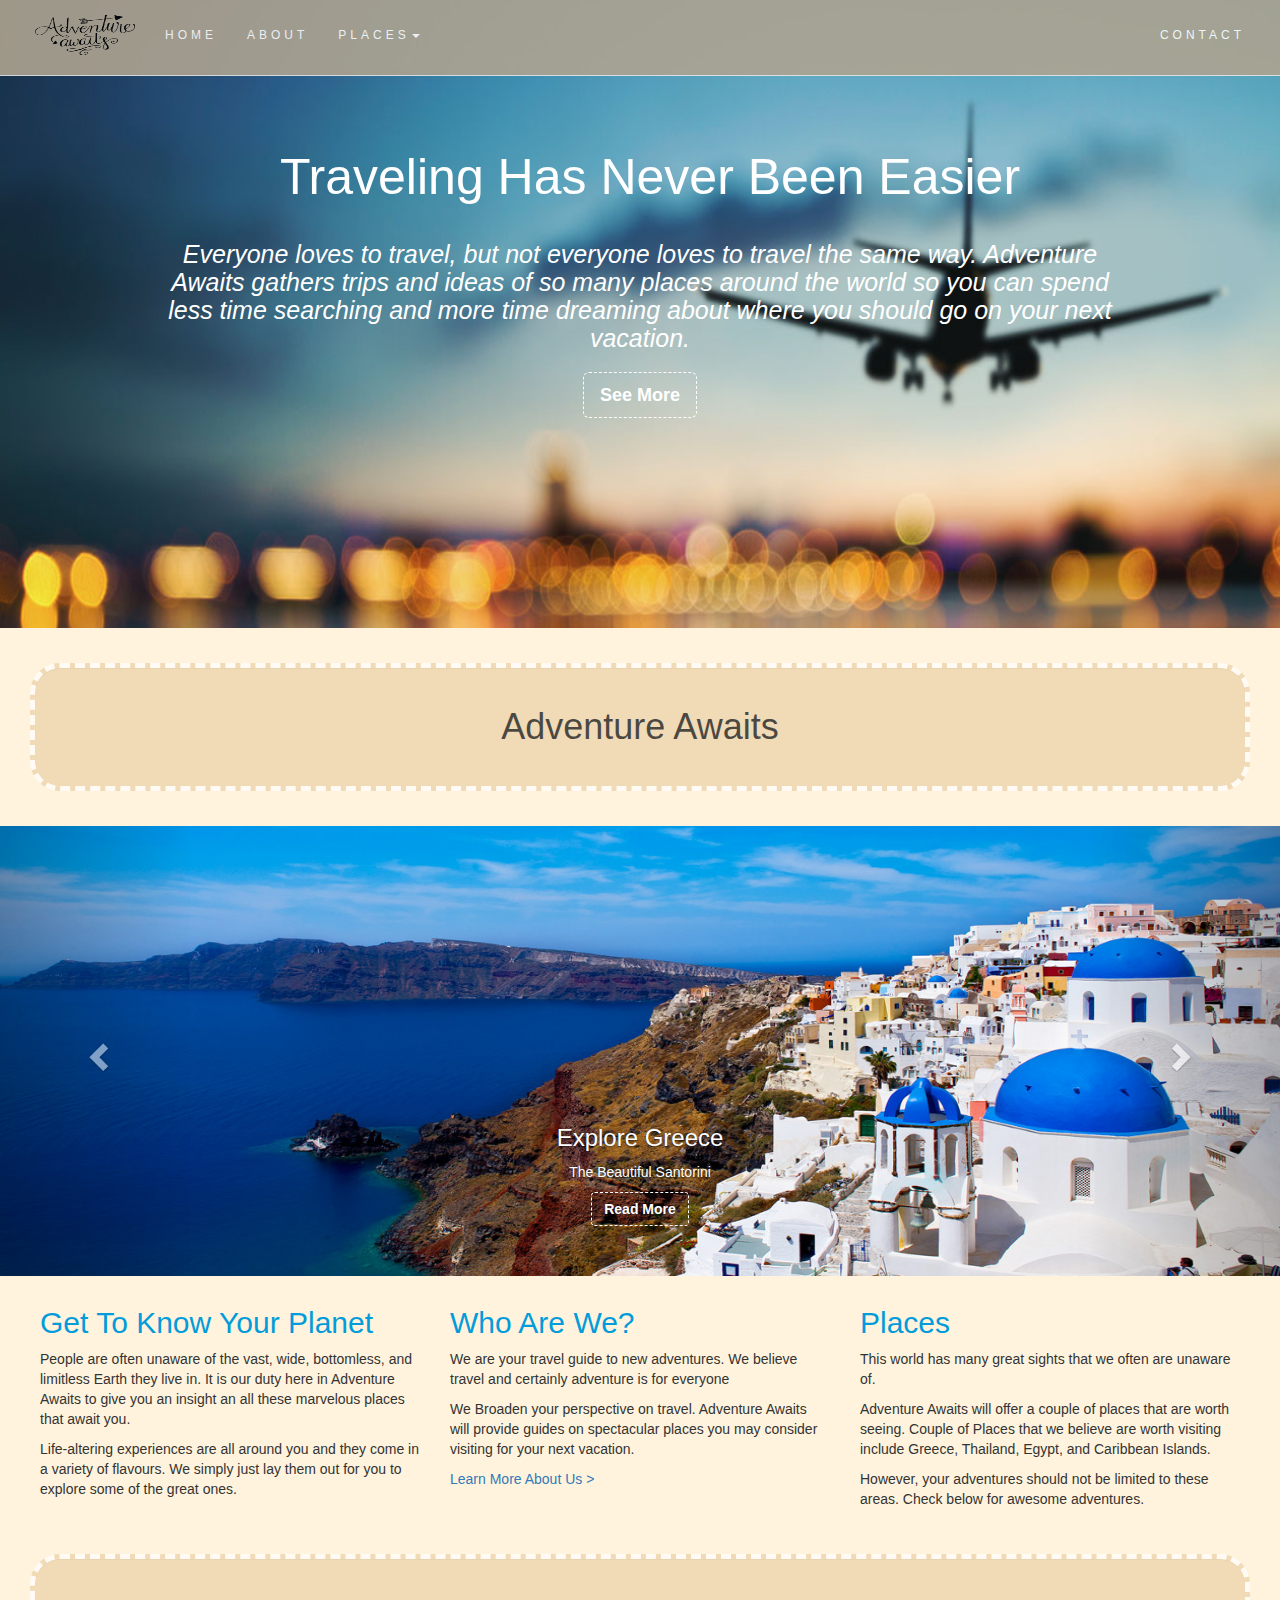
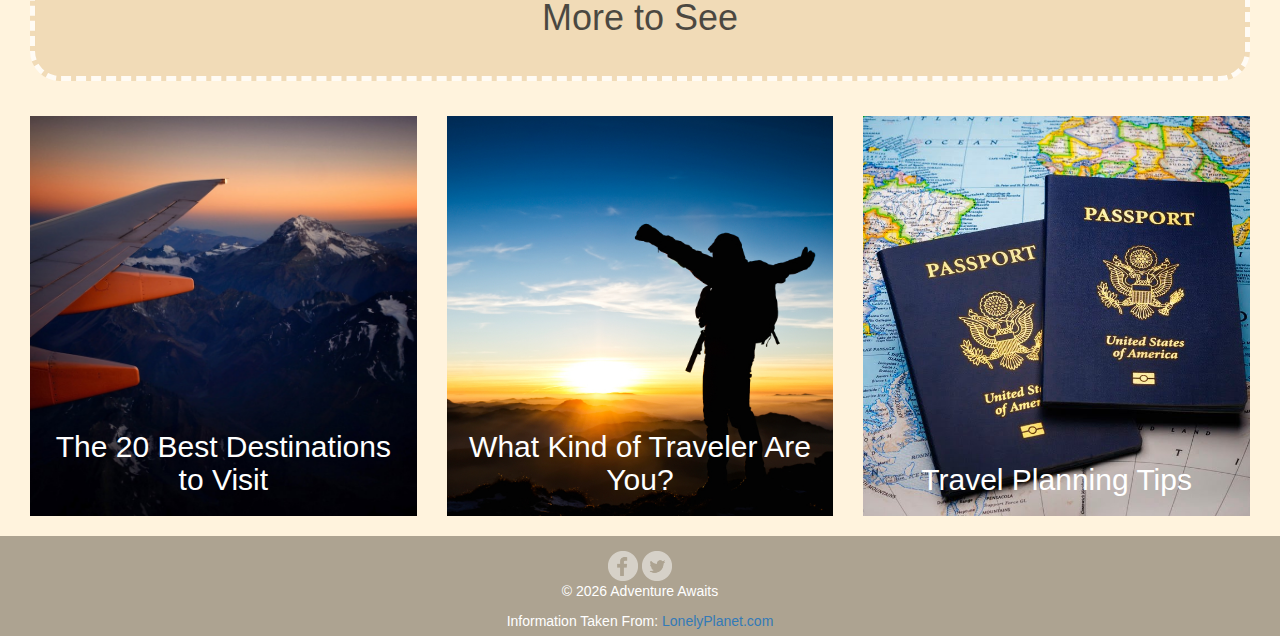
<file: index.html>
<!DOCTYPE html>
<html lang="en">
	<head>
		<meta charset="utf-8">
		<meta http-equiv="X-UA-Compatible" content="IE=edge">
		<meta name="viewport" content="width=device-width, initial-scale=1">
		<title>Adventure Awaits</title>
		<!-- Bootstrap -->
		<link href="css/bootstrap.css" rel="stylesheet">
		<link href="css/style.css" rel="stylesheet">
	<!-- HTML5 shim and Respond.js for IE8 support of HTML5 elements and media queries -->
	<!-- WARNING: Respond.js doesn't work if you view the page via file:// -->
	<!--[if lt IE 9]>
		  <script src="https://oss.maxcdn.com/html5shiv/3.7.2/html5shiv.min.js"></script>
		  <script src="https://oss.maxcdn.com/respond/1.4.2/respond.min.js"></script>
		<![endif]-->
	<!--script>
  (function() {
    var cx = '007002209191073016274:j_grna0kpts';
    var gcse = document.createElement('script');
    gcse.type = 'text/javascript';
    gcse.async = true;
    gcse.src = 'https://cse.google.com/cse.js?cx=' + cx;
    var s = document.getElementsByTagName('script')[0];
    s.parentNode.insertBefore(gcse, s);
  })();
</script>	

<gcse:search></gcse:search-->

	</head>
	<body>
		<div class="container-fluid">
			<nav class="navbar navbar-default navbar-fixed-top">
				<div class="container-fluid">
					<div class="navbar-header">
						<button type="button" class="navbar-toggle" data-toggle="collapse" data-target="#myNavbar">
							<span class="icon-bar"></span>
							<span class="icon-bar"></span>
							<span class="icon-bar"></span>
						</button>
						
						<a class="navbar-brand" href="index.html"><img height="40" width="100" src="images/icons/IMG-7809.PNG" alt="adventure"></a>
					</div>
					<div class="collapse navbar-collapse" id="myNavbar">
						<ul class="nav navbar-nav" >
							<li> <a href="index.html"> HOME </a></li>
							<li> <a href="about.html"> ABOUT </a></li>
							<li class="dropdown">
								<a class="dropdown-toggle" data-toggle="dropdown" href="#">PLACES<span class="caret"></span></a>
								<ul class="dropdown-menu">
									<li><a href="greece.html">Greece</a></li>
									<li><a href="thailand.html">Thailand</a></li>
									<li><a href="egypt.html">Egypt</a></li>
									<li><a href="caribbean.html">Caribbean Islands</a></li>
									<li class="divider"></li>
									<li><a href="https://www.expedia.com/" target="_blank">Book Now - Expedia</a></li>
								</ul>
							</li>
						</ul>
						<ul class="nav navbar-nav navbar-right">
							<li><a href="contact.html">CONTACT</a></li>
						</ul>
					</div><!--end of navbar-collapse-->
				</div><!--end of container-fluid-->
            </nav><!--end of nav-->
		</div><!--end of container-fluid navbar-->

		<div class="container-fluid">
			<div class="row" >
				<div class="col-xs-12" id="hero" style="padding-top: 80px">
					<h1 class="text-center" >Traveling Has Never Been Easier</h1>
					<p class="text-center" style="padding-bottom: 200px;"><em> Everyone loves to travel, but not everyone loves to travel the same way. Adventure Awaits gathers trips and ideas of so many places around the world so you can spend less time searching and more time dreaming about where you should go on your next vacation.</em> <br>
                    <a href="#start"> <button type="button" class="btn btn-default btn-lg" style="margin-top:20px;">See More</button></a>
                    </p>
                </div><!--end of col-->	
				<br>
			</div><!--end of row-->
			<div class="well" id="start">
				<h1>Adventure Awaits</h1>
			</div>
		</div><!--end of container-fluid hero-->
		
		<div class="carousel slide carousel-fade" data-ride="carousel" id="myCarousel" >
			<div class="carousel-inner">
				<div class="item active">
					<img src="images/greece/santorini-coastline-greece-tours.jpg" alt="greece">
					<div class="carousel-caption">
						<h3>Explore Greece</h3>
						<p>The Beautiful Santorini</p>
						<a href="greece.html"><button class="btn btn-default">Read More</button></a>
					</div>
				</div>

				<div class="item">
					<img src="images/thailand/thailand-beach.jpg" alt="thailand">
					<div class="carousel-caption">
						<h3>Best Of Thailand</h3>
						<p>Experience Nature & Culture Like You Never Have Before</p>
						<a href="thailand.html"><button class="btn btn-default">Read More</button></a>
					</div>							
				</div>		

				<div class="item">
					<img src="images/egypt/Egypt-207869.jpg" alt="egypt">
					<div class="carousel-caption">
						<h3>Egypt Unearthed</h3>
						<p>The Land Of Ancient Pharaohs</p>
						<a href="egypt.html"><button class="btn btn-default">Read More</button></a>
					</div>
				</div>		

				<div class="item">
					<img src="images/caribbean/puerto-plata-caribbean-island2.jpg" alt="islands">
					<div class="carousel-caption">
						<h3>The Caribbean Adventure</h3>
						<p>An Adventure Paradise</p>
						<a href="caribbean.html"><button class="btn btn-default">Read More</button></a>
					</div>
				</div>
			</div><!--End of Carousel inner-->

			<!-- Left and right controls -->
			<a class="left carousel-control" href="#myCarousel" data-slide="prev">
				<span class="glyphicon glyphicon-chevron-left"></span>
				<span class="sr-only">Previous</span>
			</a>
			<a class="right carousel-control" href="#myCarousel" data-slide="next">
				<span class="glyphicon glyphicon-chevron-right"></span>
				<span class="sr-only">Next</span>
			</a>

		</div><!--End of Carousel-->
		<div class="container-fluid" id="homepage">
			<div class="row" style="margin: 10px;">
				<div class="col-xs-12 col-sm-6 col-md-4">
					<h2>Get To Know Your Planet</h2>
					<p>People are often unaware of the vast, wide, bottomless, and limitless Earth they live in. It is our duty here in Adventure Awaits to give you an insight an all these marvelous places that await you.
					</p>
					<p>Life-altering experiences are all around you and they come in a variety of flavours. We simply just lay them out for you to explore some of the great ones.</p>
				</div><!--end of col-->	
				<div class="col-xs-12 col-sm-6 col-md-4">
					<h2 align="center">Who Are We?</h2>
					<p>We are your travel guide to new adventures. We believe travel and certainly adventure is for everyone</p>
					<p>We Broaden your perspective on travel. Adventure Awaits will provide guides on spectacular places you may consider visiting for your next vacation.</p>
					<a href="about.html" class="">Learn More About Us &gt;</a>
				</div><!--end of col-->				
				<div class="col-xs-12 col-sm-12 col-md-4">
					<h2>Places </h2>
					<p>This world has many great sights that we often are unaware of.</p>
					<p>Adventure Awaits will offer a couple of places that are worth seeing. Couple of Places that we believe are worth visiting include Greece, Thailand, Egypt, and Caribbean Islands.</p>
					<p>However, your adventures should not be limited to these areas. Check below for awesome adventures.</p>
				</div><!--end of col-->	
			</div><!--end of row-->
			
			<div class="well">
				<h1>More to See</h1>
			</div><!--end of well-->
			<div class="container-fluid">
                <div class="row">
                    <div class="col-sm-4 topPosts">
                        <div class="post-info" style="background: url(images/travel_to.jpg ) no-repeat center center; background-size: cover;">
                            <div class="inner"> 
                                <span class="post-type"></span>
                                <h2><a href="http://www.telegraph.co.uk/travel/lists/20-best-destinations-for-2017/">The 20 Best Destinations to Visit</a></h2> 
                            </div><!--end of inner-->
                        </div><!--end of post-info-->
                    </div><!--end of col topposts-->
                    <div class="col-sm-4 topPosts" >
                        <div class="post-info" style="background: url(images/mountain-adventure.jpg) no-repeat center center; background-size: cover;">
                            <div class="inner"> 
                                <span class="post-type"></span>
                                <h2><a href="https://theplanetd.com/start-here/">What Kind of Traveler Are You?</a></h2>
                            </div><!--end of inner-->
                        </div><!--end of post-info-->
                    </div><!--end of col topposts-->			
                    <div class="col-sm-4 topPosts">
                        <div class="post-info" style="background: url(images/passport.jpg) no-repeat center center; background-size: cover;">
                            <div class="inner"> 
                                <span class="post-type"></span>
                                <h2><a href="https://www.daveramsey.com/blog/5-steps-to-planning-memorable-vacation">Travel Planning Tips</a></h2> 
                            </div><!--end of inner-->
                        </div><!--end of post-info-->
                    </div><!--end of col topposts-->
                </div><!--end of row-->
			</div><!--end of container-fluid for cards-->
		</div><!--end of container-fluid for body-->
		
		<div class="footer">
			<img class="icons opacity" src="images/icons/WhiteIconFacebook.png" alt="facebook">
			<img class="icons opacity" src="images/icons/WhiteIconTwitter.png" alt="twitter">
			<br>
			<p>&copy; <span id="datetime"></span> Adventure Awaits</p>
            <p>Information Taken From: <a href="www.lonelyplanet.com" target="_blank">LonelyPlanet.com</a></p>
		</div><!--end of footer-->
	<!-- jQuery (necessary for Bootstrap's JavaScript plugins) -->
	<script src="js/jquery-1.11.3.min.js"></script>

	<!-- Include all compiled plugins (below), or include individual files as needed --> 
	<script src="js/bootstrap.js"></script>
	<script src="js/index.js"></script>
  </body><!--end of body-->
</html>
</file>
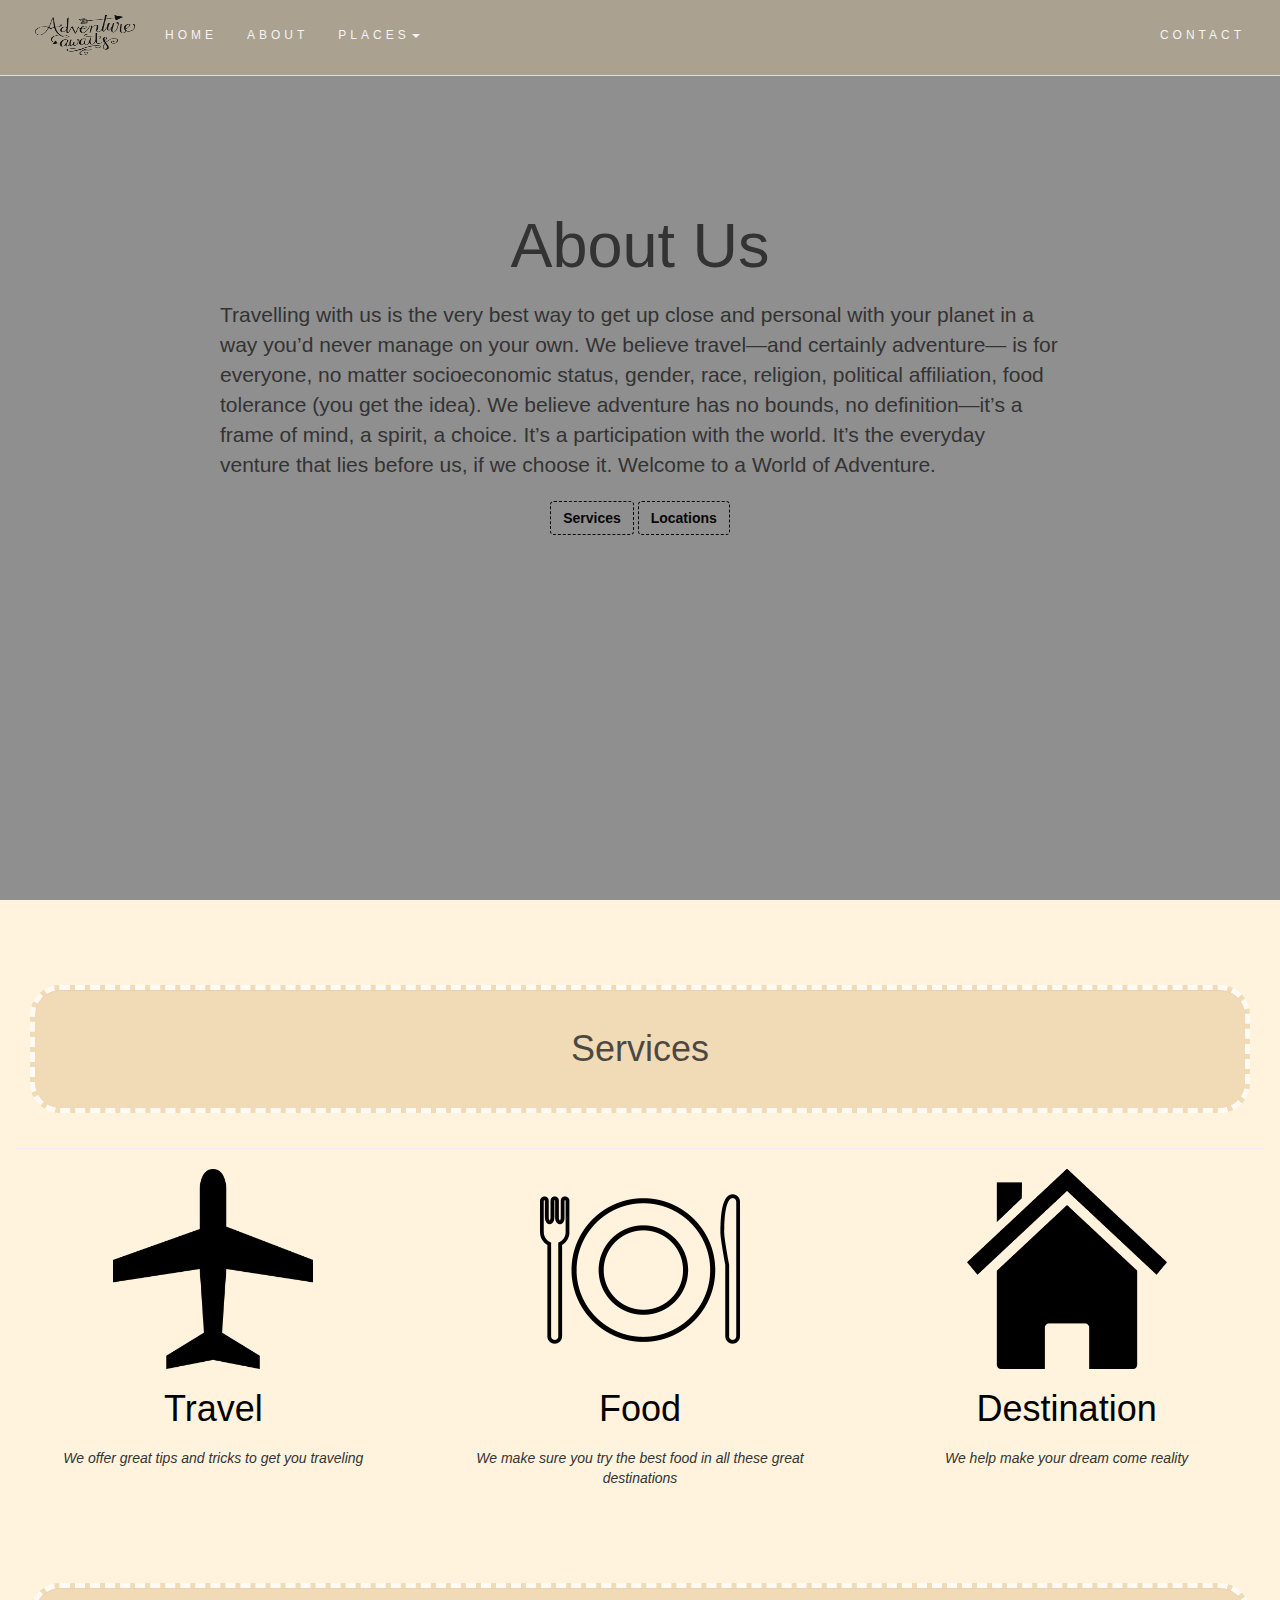
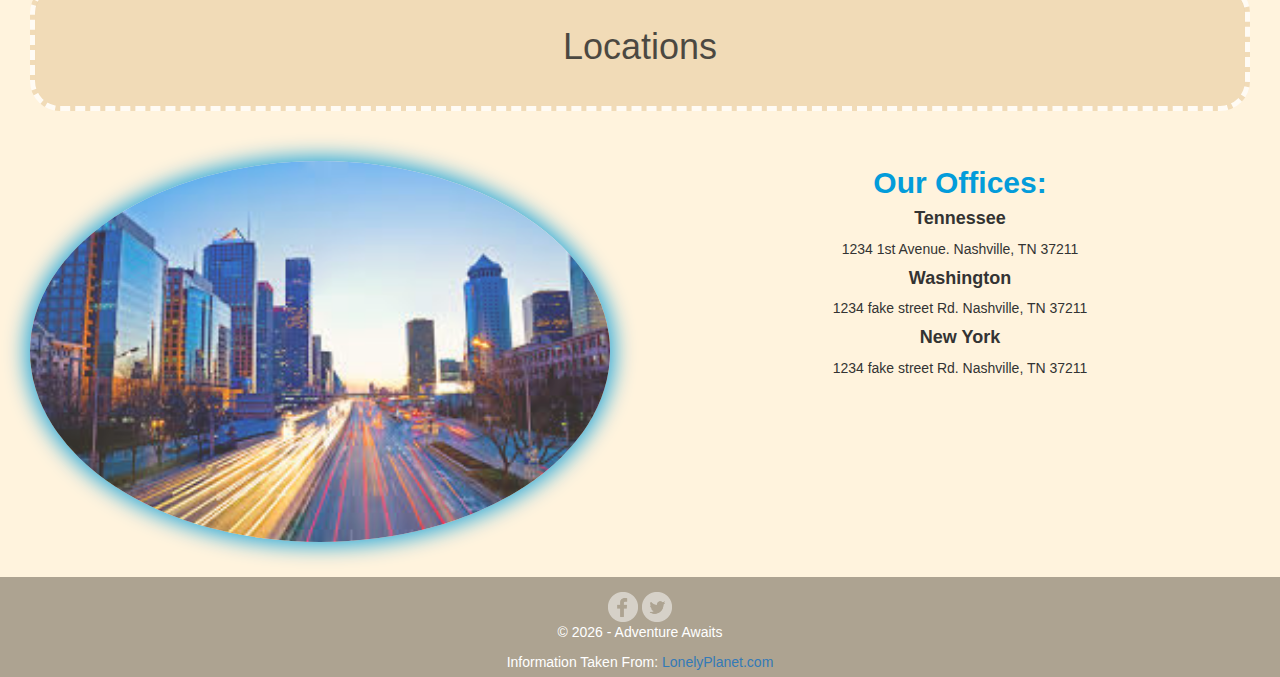
<file: about.html>
<!DOCTYPE html>
<html lang="en">
  <head>
    <meta charset="utf-8">
	<meta http-equiv="X-UA-Compatible" content="IE=edge">
	<meta name="viewport" content="width=device-width, initial-scale=1">
    <title>Adventure Awaits</title>
    <!-- Bootstrap -->
	<link href="css/bootstrap.css" rel="stylesheet">
	<link href="css/style.css" rel="stylesheet">
	<!-- HTML5 shim and Respond.js for IE8 support of HTML5 elements and media queries -->
	<!-- WARNING: Respond.js doesn't work if you view the page via file:// -->
	<!--[if lt IE 9]>
		  <script src="https://oss.maxcdn.com/html5shiv/3.7.2/html5shiv.min.js"></script>
		  <script src="https://oss.maxcdn.com/respond/1.4.2/respond.min.js"></script>
		<![endif]-->
	<!--script>
  (function() {
    var cx = '007002209191073016274:j_grna0kpts';
    var gcse = document.createElement('script');
    gcse.type = 'text/javascript';
    gcse.async = true;
    gcse.src = 'https://cse.google.com/cse.js?cx=' + cx;
    var s = document.getElementsByTagName('script')[0];
    s.parentNode.insertBefore(gcse, s);
  })();
</script>	

<gcse:search></gcse:search-->

  </head>
	<body>
		<div class="container-fluid">
			<nav class="navbar navbar-default navbar-fixed-top">
				<div class="container-fluid">
					<div class="navbar-header">
						<button type="button" class="navbar-toggle" data-toggle="collapse" data-target="#myNavbar">
							<span class="icon-bar"></span>
							<span class="icon-bar"></span>
							<span class="icon-bar"></span>
						</button>
						<a class="navbar-brand" href="index.html"><img height="40" width="100" src="images/icons/IMG-7809.PNG" alt="adventure"></a>
					</div>
					<div class="collapse navbar-collapse" id="myNavbar">
						<ul class="nav navbar-nav" >
							<li> <a href="index.html"> HOME </a></li>
							<li> <a href="about.html"> ABOUT </a></li>
							<li class="dropdown">
								<a class="dropdown-toggle" data-toggle="dropdown" href="#">PLACES<span class="caret"></span></a>
								<ul class="dropdown-menu">
									<li><a href="greece.html">Greece</a></li>
									<li><a href="thailand.html">Thailand</a></li>
									<li><a href="egypt.html">Egypt</a></li>
									<li><a href="caribbean.html">Caribbean Islands</a></li>
									<li class="divider"></li>
									<li><a href="https://www.expedia.com/" target="_blank">Book Now - Expedia</a></li>
								</ul>
							</li>
						</ul>
						<ul class="nav navbar-nav navbar-right">
							<li><a href="contact.html">CONTACT</a></li>
						</ul>
					</div><!--end of navbar-collapse-->
				</div><!--end of container-fluid-->
            </nav><!--end of nav-->
		</div><!--end of container-fluid navbar-->
		
		<div class="jumbotron" id="about">
			<div class="img"></div>
			<div class="container">
				<div class="row">
					<div class="col-sm-12">
						<h1>About Us</h1>
						<p>Travelling with us is the very best way to get up close and personal with your planet in a way you’d never manage on your own. We believe travel—and certainly adventure— is for everyone, no matter socioeconomic status, gender, race, religion, political affiliation, food tolerance (you get the idea). We believe adventure has no bounds, no definition—it’s a frame of mind, a spirit, a choice. It’s a participation with the world. It’s the everyday venture that lies before us, if we choose it. Welcome to a World of Adventure.</p>
						<div class="container-fluid text-center">
                            <div class="btn-group" role="group" aria-label="scroll through page buttons" style="line-height:3;">
                                <a href="#service"> <button type="button" class="btn btn-secondary">Services</button></a>
                                <a href="#location"> <button type="button" class="btn btn-secondary">Locations</button></a>
                                <!--<a href="#team"> <button type="button" class="btn btn-secondary">Team</button></a>-->
                            </div><!--end of btn-group-->
                        </div><!--end of container-fluid-->
					</div><!--end of col-->
				</div><!--end of row-->
			</div><!--end of container-->
		</div><!--end of Jumbotron-->
		
		<div class="container-fluid" id="service" style="padding-top:50px;">
			<div class="well"><h1>Services</h1></div>
			<hr />
			<div class="row">
				<div class="col-xs-12 col-sm-6 col-md-4">
                    <img src="images/plane-service.png" alt="" width="200" height="200" style="display: block; margin: 0 auto;">
                    <h1>Travel</h1>
                    <p><em>We offer great tips and tricks to get you traveling</em></p>
				</div>			
				<div class="col-xs-12 col-sm-6 col-md-4">					
                    <img src="images/food-service.png" alt="" width="200" height="200" style="display: block; margin: 0 auto;">
                    <h1>Food</h1>
                    <p><em>We make sure you try the best food in all these great destinations</em></p>
				</div>
				<div class="col-xs-12 col-sm-12 col-md-4">
                    <img src="images/dest1-service.png" alt="" width="200" height="200" style="display: block; margin: 0 auto;">
                    <h1>Destination</h1>	
                    <p><em>We help make your dream come reality</em></p>	
				</div><!--end of col-->
			</div><!--end of row-->
		</div><!--end of container-fluid-->
		<div class="container-fluid" id="location" style="padding-top: 50px;">
			<div class="well"><h1>Locations</h1></div>
			<div class="row">
				<div class="col-sm-6 text-center">
					<img src="images/location.jpg" class="img-circle circletosquare" alt="">
				</div>
				<div class="col-sm-6 text-center">
					<h2 style="text-align:center;"> <strong>Our Offices:</strong> </h2>
					<h4> <strong>Tennessee</strong> </h4>
					<p> 1234 1st Avenue. Nashville, TN 37211  </p>					
					<h4> <strong>Washington</strong> </h4>
					<p> 1234 fake street Rd. Nashville, TN 37211  </p>					
					<h4> <strong>New York</strong> </h4>
					<p> 1234 fake street Rd. Nashville, TN 37211  </p>
				</div><!--end of col-->
			</div><!--end of row-->
		</div><!--end of container-fluid-->
		<br>
		<div class="footer">
			<img class="icons opacity" src="images/icons/WhiteIconFacebook.png" alt="facebook">
			<img class="icons opacity" src="images/icons/WhiteIconTwitter.png" alt="twitter">
			<br>
			<p>&copy; <span id="datetime"></span> - Adventure Awaits</p>
			<p>Information Taken From: <a href="www.lonelyplanet.com" target="_blank">LonelyPlanet.com</a></p>
		</div><!--end of footer-->
	<!-- jQuery (necessary for Bootstrap's JavaScript plugins) -->
	<script src="js/jquery-1.11.3.min.js"></script>

	<!-- Include all compiled plugins (below), or include individual files as needed --> 
	<script src="js/bootstrap.js"></script>
	<script src="js/index.js"></script>
  </body>
</html>
</file>
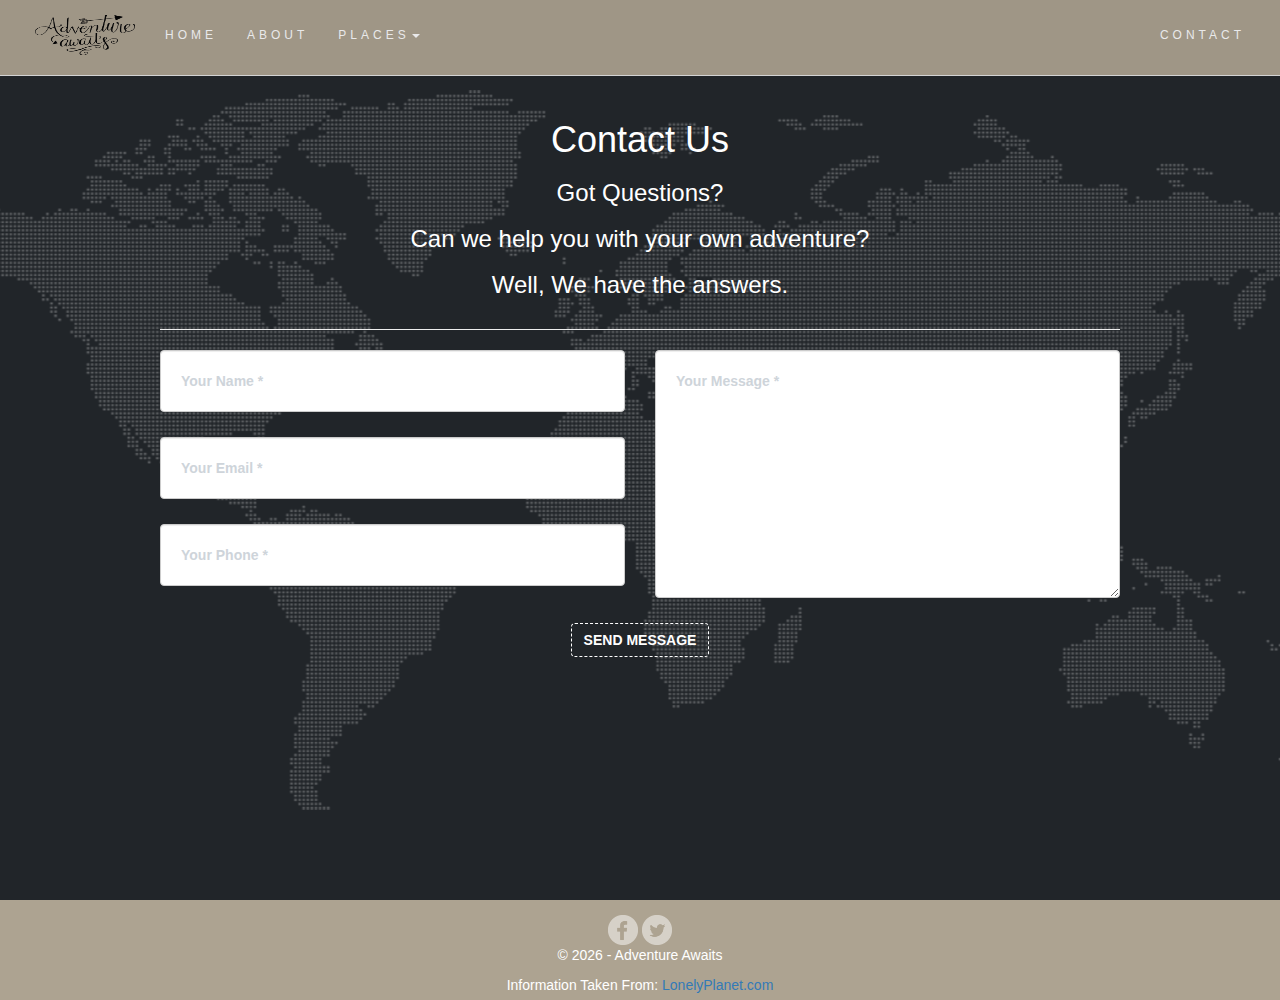
<file: contact.html>
<!DOCTYPE html>
<html lang="en">
  <head>
    <meta charset="utf-8">
	<meta http-equiv="X-UA-Compatible" content="IE=edge">
	<meta name="viewport" content="width=device-width, initial-scale=1">
    <title>Adventure Awaits</title>
    <!-- Bootstrap -->
	<link href="css/bootstrap.css" rel="stylesheet">
	<link href="css/style.css" rel="stylesheet">
	<!-- HTML5 shim and Respond.js for IE8 support of HTML5 elements and media queries -->
	<!-- WARNING: Respond.js doesn't work if you view the page via file:// -->
	<!--[if lt IE 9]>
		  <script src="https://oss.maxcdn.com/html5shiv/3.7.2/html5shiv.min.js"></script>
		  <script src="https://oss.maxcdn.com/respond/1.4.2/respond.min.js"></script>
		<![endif]-->
	<!--script>
  (function() {
    var cx = '007002209191073016274:j_grna0kpts';
    var gcse = document.createElement('script');
    gcse.type = 'text/javascript';
    gcse.async = true;
    gcse.src = 'https://cse.google.com/cse.js?cx=' + cx;
    var s = document.getElementsByTagName('script')[0];
    s.parentNode.insertBefore(gcse, s);
  })();
</script>	

<gcse:search></gcse:search-->

  </head>
	<body style="display:block;">
	<div class="container-fluid">
			<nav class="navbar navbar-default navbar-fixed-top">
				<div class="container-fluid">
					<div class="navbar-header">
						<button type="button" class="navbar-toggle" data-toggle="collapse" data-target="#myNavbar">
							<span class="icon-bar"></span>
							<span class="icon-bar"></span>
							<span class="icon-bar"></span>
						</button>
						
						<a class="navbar-brand" href="index.html"><img height="40" width="100" src="images/icons/IMG-7809.PNG" alt="adventure"></a>
					</div>
					<div class="collapse navbar-collapse" id="myNavbar">
						<ul class="nav navbar-nav" >
							<li> <a href="index.html"> HOME </a></li>
							<li> <a href="about.html"> ABOUT </a></li>
							<li class="dropdown">
								<a class="dropdown-toggle" data-toggle="dropdown" href="#">PLACES<span class="caret"></span></a>
								<ul class="dropdown-menu">
									<li><a href="greece.html">Greece</a></li>
									<li><a href="thailand.html">Thailand</a></li>
									<li><a href="egypt.html">Egypt</a></li>
									<li><a href="caribbean.html">Caribbean Islands</a></li>
									<li class="divider"></li>
									<li><a href="https://www.expedia.com/" target="_blank">Book Now - Expedia</a></li>
								</ul>
							</li>
						</ul>
						<ul class="nav navbar-nav navbar-right">
							<li><a href="contact.html">CONTACT</a></li>
						</ul>
					</div><!--end of navbar-collapse-->
				</div><!--end of container-fluid-->
            </nav><!--end of nav-->
		</div><!--end of container-fluid navbar-->	
       
        <section id="contact">
          <div class="container">
            <div class="row">
              <div class="col-lg-12 text-center">
               	<h1>Contact Us</h1>
                <h3 style="text-align: center">Got Questions?</h3>
                <h3 style="text-align: center">Can we help you with your own adventure?</h3>
                <h3 style="text-align: center">Well, We have the answers.</h3>
              </div><!--end of col-->
            </div><!--end of row-->
            <hr>
            <div class="row">
              <div class="col-lg-12">
                <form id="contactForm" name="sentMessage" novalidate>
                  <div class="row">
                    <div class="col-md-6">
                      <div class="form-group">
                        <input class="form-control" id="name" type="text" placeholder="Your Name *" required data-validation-required-message="Please enter your name.">
                        <p class="help-block text-danger"></p>
                      </div>
                      <div class="form-group">
                        <input class="form-control" id="email" type="email" placeholder="Your Email *" required data-validation-required-message="Please enter your email address.">
                        <p class="help-block text-danger"></p>
                      </div>
                      <div class="form-group">
                        <input class="form-control" id="phone" type="tel" placeholder="Your Phone *" required data-validation-required-message="Please enter your phone number.">
                        <p class="help-block text-danger"></p>
                      </div>
                    </div>
                    <div class="col-md-6">
                      <div class="form-group">
                        <textarea class="form-control" id="message" placeholder="Your Message *" required data-validation-required-message="Please enter a message."></textarea>
                        <p class="help-block text-danger"></p>
                      </div>
                    </div>
                    <div class="clearfix"></div>
                    <div class="col-lg-12 text-center">
                      <div id="success"></div>
                      <button id="sendMessageButton" class="btn btn-primary btn-xl text-uppercase" type="submit">Send Message</button>
                    </div>
                  </div><!--end of row-->
                  <br>
                </form><!--end of form-->
              </div><!--end of col-->
            </div><!--end of row-->
          </div><!--end of container-->
        </section><!--end of section-->

		<div class="footer">
			<img class="icons opacity" src="images/icons/WhiteIconFacebook.png" alt="facebook">
			<img class="icons opacity" src="images/icons/WhiteIconTwitter.png" alt="twitter">
			<br>
			<p>&copy; <span id="datetime"></span> - Adventure Awaits</p>
            <p>Information Taken From: <a href="www.lonelyplanet.com" target="_blank">LonelyPlanet.com</a></p>
	    </div><!--end of footer-->
	<!-- jQuery (necessary for Bootstrap's JavaScript plugins) -->
	<script src="js/jquery-1.11.3.min.js"></script>

	<!-- Include all compiled plugins (below), or include individual files as needed --> 
	<script src="js/bootstrap.js"></script>
	<script src="js/index.js"></script>
  </body>
</html>
</file>
<file: css/style.css>
/* CSS Document */
h1{
	color:#000000;
	text-align:center;
	margin-bottom: 20px;
}

h2{
	color:#039CDA;
	text-align:left;	
}

h3{
	text-align:center;	
}

body{
	display:inline-block;
	background-color: #fff3dd;
	/*background: linear-gradient(#fff3dd,#e8d0a2);*/
	font-family: "Trebuchet MS", Helvetica, sans-serif;
}

#homepage{
	padding-bottom: 20px;
}

#service p {
	text-align: center;
}

/* Navigation Bar */
.navbar-default{
	display:block;
	padding-left: 20px;
    padding-right: 20px;
	opacity: 0.9;
	background-color:#ada391;
	padding-bottom: 15px;
	
	font-size: 12px !important;
      line-height: 1.42857143 !important;
      letter-spacing: 4px;
      border-radius: 0;
}

.nav.navbar-nav li a {
	color:#FFFFFF;
	margin-top: 10px;
}

.navbar-nav li a:hover {
	color:#555 !important;	
	background-color:#e7e7e7 !important;	
	/*margin-top: 10px;*/
}

.nav.navbar-nav .dropdown .dropdown-menu{
	background-color:#ada391;
}

.nav.navbar-nav .dropdown .dropdown-menu li a:hover{
	color:#000000;
}


.affix {
	top: 0;
	width: 100%;
	z-index: 9999 !important;
}

.affix + .container-fluid {
	padding-top: 70px;
}


/* Footer */
.footer{
	padding-top: 15px;
	color:#FFFFFF;
	
	background-color:#ada391;
	text-align:center;
	width:100%;
	height: 100px;
}


/* Reusable Classes */
.icons{
	width: 30px;
	height:	auto;
}

.opacity{
	opacity:0.5;
	transition:0.5s;
	transition-timing-function: ease;
}

.opacity:hover{
	opacity:1;
}

.photothumb{
    width: 95%;
    height:auto;
    border-radius:30px;
    margin:2.5%;
}

.circletosquare{
	transition:0.5s;
	transition-timing-function: ease;
	width:95%;
	height:auto;
    margin:2.5%;
	opacity: 0.8;
	box-shadow: 0px 0px 20px 5px #039CDA;
}

.circletosquare:hover{
	opacity:1;
	border-radius:10%;
	box-shadow: 0px 0px 0px 0px #039CDA;
}

.profilepic{
	width:80%;
	height:auto;
	margin:10%;
}

/*Hero*/
#hero{
	background: url(../images/flights-hero-image.jpg) no-repeat center center fixed; 
	background-size: 100% 100%;
	width:100%;
}

#hero p{
	font-size: 25px;
    line-height: 28px;
    font-weight: 300;
	color: White;

}

#hero h1{
	font-size: 50px;
    font-weight: 320;
	padding:50px 15px 15px 35px;
	color: white;
}
/*over lay image*/
.container {
  position: relative;
  width: 75%;
  padding-left:0;
  padding-right:0;
}

.image {
  display: block;
  width: 100%;
  height: 250px;
}

.overlay {
  position: absolute;
  top: 0;
  bottom: 0;
  left: 0;
  right: 0;
  height: 100%;
  width: 100%;
  opacity: 0;
  transition: .5s ease;
  background-color: #337ab7;
  cursor: pointer; 
}


.container:hover .overlay {
  opacity: 1;
}

.text {
  color: white;
  font-size: 20px;
  position: absolute;
  top: 50%;
  left: 50%;
  transform: translate(-50%, -50%);
  -ms-transform: translate(-50%, -50%);
}


/* well */
.well{
	/*background:#b7cfe2;
	background: linear-gradient(#b7cfe2,#8ea3b2);*/
	background-color: #ecd1a7;
	opacity:0.7;
	border: 5px dashed white;
	border-radius:30px;
	margin: 35px 15px;
	
}

.well h1{
	font-weight: 400;
}


/* Jumbotron */
.jumbotron .img {
    margin-bottom: 0px;
	padding-top: 70px;
    opacity: 0.4;
    color: #fff;
    width: 100%;
    height: 100%;
    overflow: hidden;
	position:absolute;
	top:0;left:0;
	z-index:1;
	background:#000 url('https://bootstrapcreative.com/wp-bc/wp-content/uploads/2017/03/learning-story.png') center center fixed; 
	background-size: cover;
	font-size: 12rem;
}
.jumbotron .img-greece {
    margin-bottom: 0px;
	padding-top: 70px;
    opacity: 1;
    color: #fff;
    width: 100%;
    height: 100%;
    overflow: hidden;
	position:absolute;
	top:0;left:0;
	z-index:1;
	background:#000 url('../images/greece/GettyImages-188066509_super%20.jpg') center center fixed; 
	background-size: cover;   
}

.jumbotron .img-thailand {
    margin-bottom: 0px;
	padding-top: 70px;
    opacity: 1;
    color: #fff;
    width: 100%;
    height: 100%;
    overflow: hidden;
	position:absolute;
	top:0;left:0;
	z-index:1;
	background:#000 url('../images/thailand/background.jpg') center center fixed; 
	background-size: cover;   
}

.jumbotron .img-egypt {
    margin-bottom: 0px;
	padding-top: 70px;
    opacity: 1;
    color: #fff;
    width: 100%;
    height: 100%;
    overflow: hidden;
	position:absolute;
	top:0;left:0;
	z-index:1;
	background:#000 url('../images/egypt/egypt.jpg') no-repeat center center fixed; 
	background-size: cover;
}

.jumbotron .img-caribbean {
    margin-bottom: 0px;
	padding-top: 70px;
    opacity: 1;
    color: #fff;
    width: 100%;
    height: 100%;
    overflow: hidden;
	position:absolute;
	top:0;left:0;
	z-index:1;
	background:#000 url('../images/caribbean/caribbean1.jpg') center center fixed; 
	background-size: cover;   
}

.jumbotron {
	position:relative;
	margin-bottom:0;
	padding:80px;
	height:100vh;
}

.jumbotron .container {
	z-index:2;
	position:relative;
	top:40%;
}

#about.jumbotron{
	height:100vh;
}
#about.jumbotron .container{
	top:0%;
}

.btn {
	background-color: transparent;
	color: white;
	font-weight: bold;
    border: 1.5px dashed white;
}

.btn.btn-default:hover{
	color: #fff;
    background-color: #337ab7;
    border-color: #2e6da4;
}	

.btn.btn-secondary{
	background-color: transparent;
	color: #080808;
	font-weight: bold;
    border: 1.5px dashed #080808;
}

.btn.btn-secondary:hover{
	color: #fff;
    background-color: #337ab7;
    border-color: #2e6da4;
}


/* Carousel class */
.carousel .item {
  height: 250px;
}

.carousel-inner .item img {
    position: absolute;
	background-size:cover;
    top: 0;
    left: 0;
    height: 100%;
	width:100%;
}

.carousel-fade .carousel-inner .item {
  opacity: 0;
  transition-property: opacity;
}

.carousel-fade .carousel-inner .active {
  opacity: 1;
}

.carousel-fade .carousel-inner .active.left,
.carousel-fade .carousel-inner .active.right {
  left: 0;
  opacity: 0;
  z-index: 1;
}

.carousel-fade .carousel-inner .next.left,
.carousel-fade .carousel-inner .prev.right {
  opacity: 1;
}

.carousel-fade .carousel-control {
  z-index: 2;
}

.card {
    box-shadow: 0 4px 8px 0 rgba(0,0,0,0.2);
    transition: 0.3s;
    width: 100%;
}

.card:hover {
    box-shadow: 0 8px 16px 0 rgba(0,0,0,0.2);
}


.col-sm-4 .topPosts{
	margin: 20px;
}


.post-info {
    background: rgba(0,0,0,0.2);
    padding: 10px;
    min-height: 400px;
    position: relative;
}

.post-info .inner h2 a, .post-info .inner h2{
	color: white;
	text-align: center;
}

.post-info .inner h2 a:hover{
	text-decoration:none;
	color: antiquewhite;
}


.post-type {
    font-size: 13px;
    font-weight: 400;
    display: inline-block;
}

.paragraph-content{
	font-size: 2rem; 
	line-height:1.8;
}

.topPosts .inner {
    position: absolute;
    bottom: 10px;
    box-sizing: border-box;
    width: 100%;
    left: 0;
    padding: 10px 10px 0 10px;
}

.thumbnail {
    padding: 0 0 15px 0;
    border: none;
    border-radius: 0;
}

.thumbnail img {
    width: 100%;
    height: 100%;
    margin-bottom: 10px;
}

section#contact {
  background-color: #212529;
  background-image: url("../images/map-image.png");
  background-repeat: no-repeat;
  background-position: center;
  color:white;
  height:100vh;
  padding-top: 100px; }
  section#contact h1{
  color:white;}
  section#contact .section-heading {
    color: #fff; }
  section#contact .form-group {
    margin-bottom: 25px; }
    section#contact .form-group input,
    section#contact .form-group textarea {
      padding: 20px; }
    section#contact .form-group input.form-control {
      height: auto; }
    section#contact .form-group textarea.form-control {
      height: 248px; }
  section#contact .form-control:focus {
    border-color: #fed136;
    box-shadow: none; }
  section#contact ::-webkit-input-placeholder {
    font-weight: 700;
    color: #ced4da;
    font-family: 'Montserrat', 'Helvetica Neue', Helvetica, Arial, sans-serif; }
  section#contact :-moz-placeholder {
    font-weight: 700;
    color: #ced4da;
    /* Firefox 18- */
    font-family: 'Montserrat', 'Helvetica Neue', Helvetica, Arial, sans-serif; }
  section#contact ::-moz-placeholder {
    font-weight: 700;
    color: #ced4da;
    /* Firefox 19+ */
    font-family: 'Montserrat', 'Helvetica Neue', Helvetica, Arial, sans-serif; }
  section#contact :-ms-input-placeholder {
    font-weight: 700;
    color: #ced4da;
    font-family: 'Montserrat', 'Helvetica Neue', Helvetica, Arial, sans-serif; }

/* Media Query */

@media all and (transform-3d), (-webkit-transform-3d) {
    .carousel-fade .carousel-inner > .item.next,
    .carousel-fade .carousel-inner > .item.active.right {
      opacity: 0;
      -webkit-transform: translate3d(0, 0, 0);
              transform: translate3d(0, 0, 0);
    }
    .carousel-fade .carousel-inner > .item.prev,
    .carousel-fade .carousel-inner > .item.active.left {
      opacity: 0;
      -webkit-transform: translate3d(0, 0, 0);
              transform: translate3d(0, 0, 0);
    }
    .carousel-fade .carousel-inner > .item.next.left,
    .carousel-fade .carousel-inner > .item.prev.right,
    .carousel-fade .carousel-inner > .item.active {
      opacity: 1;
      -webkit-transform: translate3d(0, 0, 0);
              transform: translate3d(0, 0, 0);
    }
}


/* Extra small devices */
@media (max-width: 425px) { 
	#myCarousel .carousel-inner .item {
		height:300px;
	}
	#myCarousel .carousel-inner .item .carousel-caption p {
		display: none;
	} 
	.jumbotron#about {
		height:auto;
		padding:80px 0;	
	}
}

@media screen and (min-width: 426px) and  (max-width: 767px){
	.jumbotron#about {
		height:100vh;
		padding:80px 0;	
	}
}

@media screen and (max-width: 767px) { 
	.navbar-toggle{
		margin-top: 15px;
	}
	.navbar-nav > li > a {
        line-height: 30px;
        padding-top: 10px;
        padding-bottom: 10px;
        height: auto !important;
        overflow: visible !important;
    }
	#section1.well, #section2.well, #section3.well{
		background: linear-gradient(#FFFFFF,#8ea3b2);
		box-shadow: 0 4px 8px 0 rgba(0, 0, 0, 0.2), 0 6px 20px 0 rgba(0, 0, 0, 0.19);
		border:none;
		border-radius:10px;
		
	}
	section#contact{
		height:auto;}
		
	#hero{
		background: url(../images/flights-hero-image.jpg) no-repeat center center; 
		background-size: 100% 100%;
		width:100%;
	}	
	#about.jumbotron p{
		font-size:17px;
	}
	#about.jumbotron .container{
		top:0;
	}

	.jumbotron .img {
		background:#000 url('https://bootstrapcreative.com/wp-bc/wp-content/uploads/2017/03/learning-story.png') center center; 
		background-size: cover; 
	}
	.jumbotron .img-greece{
		background:#000 url('../images/greece/GettyImages-188066509_super%20.jpg') center center; 
		background-size: cover;  
	}
	.jumbotron .img-thailand {
		background:#000 url('../images/thailand/background.jpg') center center; 
		background-size: cover;   
	}
	
	.jumbotron .img-egypt {
		background:#000 url('../images/egypt/egypt.jpg') center center; 
		background-size: cover;
	}
	
	.jumbotron .img-caribbean {
		background:#000 url('../images/caribbean/caribbean1.jpg') center center; 
		background-size: cover;   
	}
}

/* Small devices (tablets, 768px and up) */
@media screen and (min-width: 768px) { 
	#myCarousel .carousel-inner .item {
		height:300px;
	} 
	
	#hero p{
			padding-bottom: 200px;
	padding-right: 150px;
	padding-left: 150px;
	}
	
	#section1.well, #section2.well, #section3.well{
		background: linear-gradient(#FFFFFF,#8ea3b2);
		box-shadow: 0 4px 8px 0 rgba(0, 0, 0, 0.2), 0 6px 20px 0 rgba(0, 0, 0, 0.19);
		border-radius:10px;
		border:none;
		opacity:0.7;
		transition:0.5s;
		transition-timing-function: ease;
	}
	#section1.well:hover, #section2.well:hover, #section3.well:hover{
		opacity:1;
	}
	section#contact{
	height:auto;}
	
}


/* Medium devices (desktops, 992px and up) */
@media screen and (min-width: 992px) {
	#myCarousel .carousel-inner .item {
		height:400px;
	}
	section#contact{
	height:100vh;}
}

/* Large devices (large desktops, 1200px and up) */
@media screen and (min-width: 1200px) {
	#myCarousel .carousel-inner .item {
		height:450px;
	}
	 #about.jumbotron .container{
		top:15%;
	}
}


/*@media (min-width: 992px){
	.container {
		width: auto;   
		background-color: white;
	}
}*/
</file>
